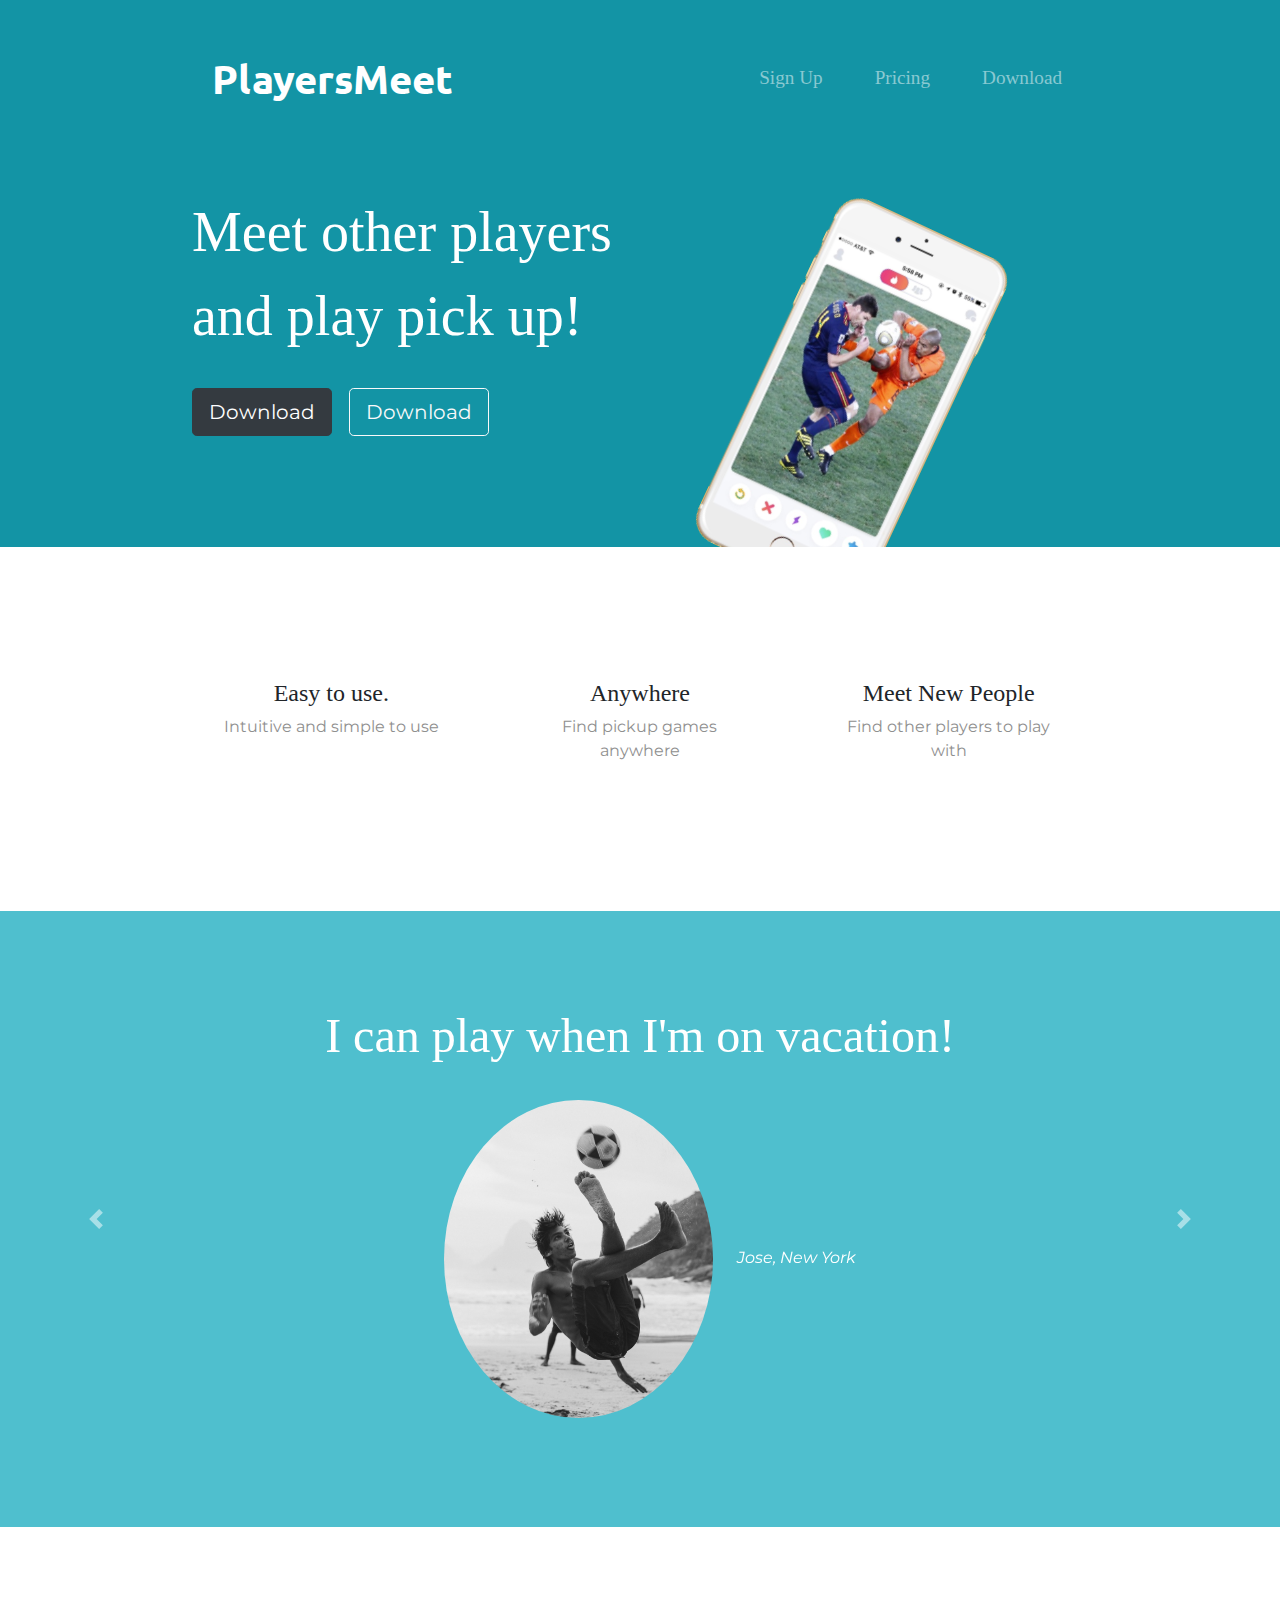
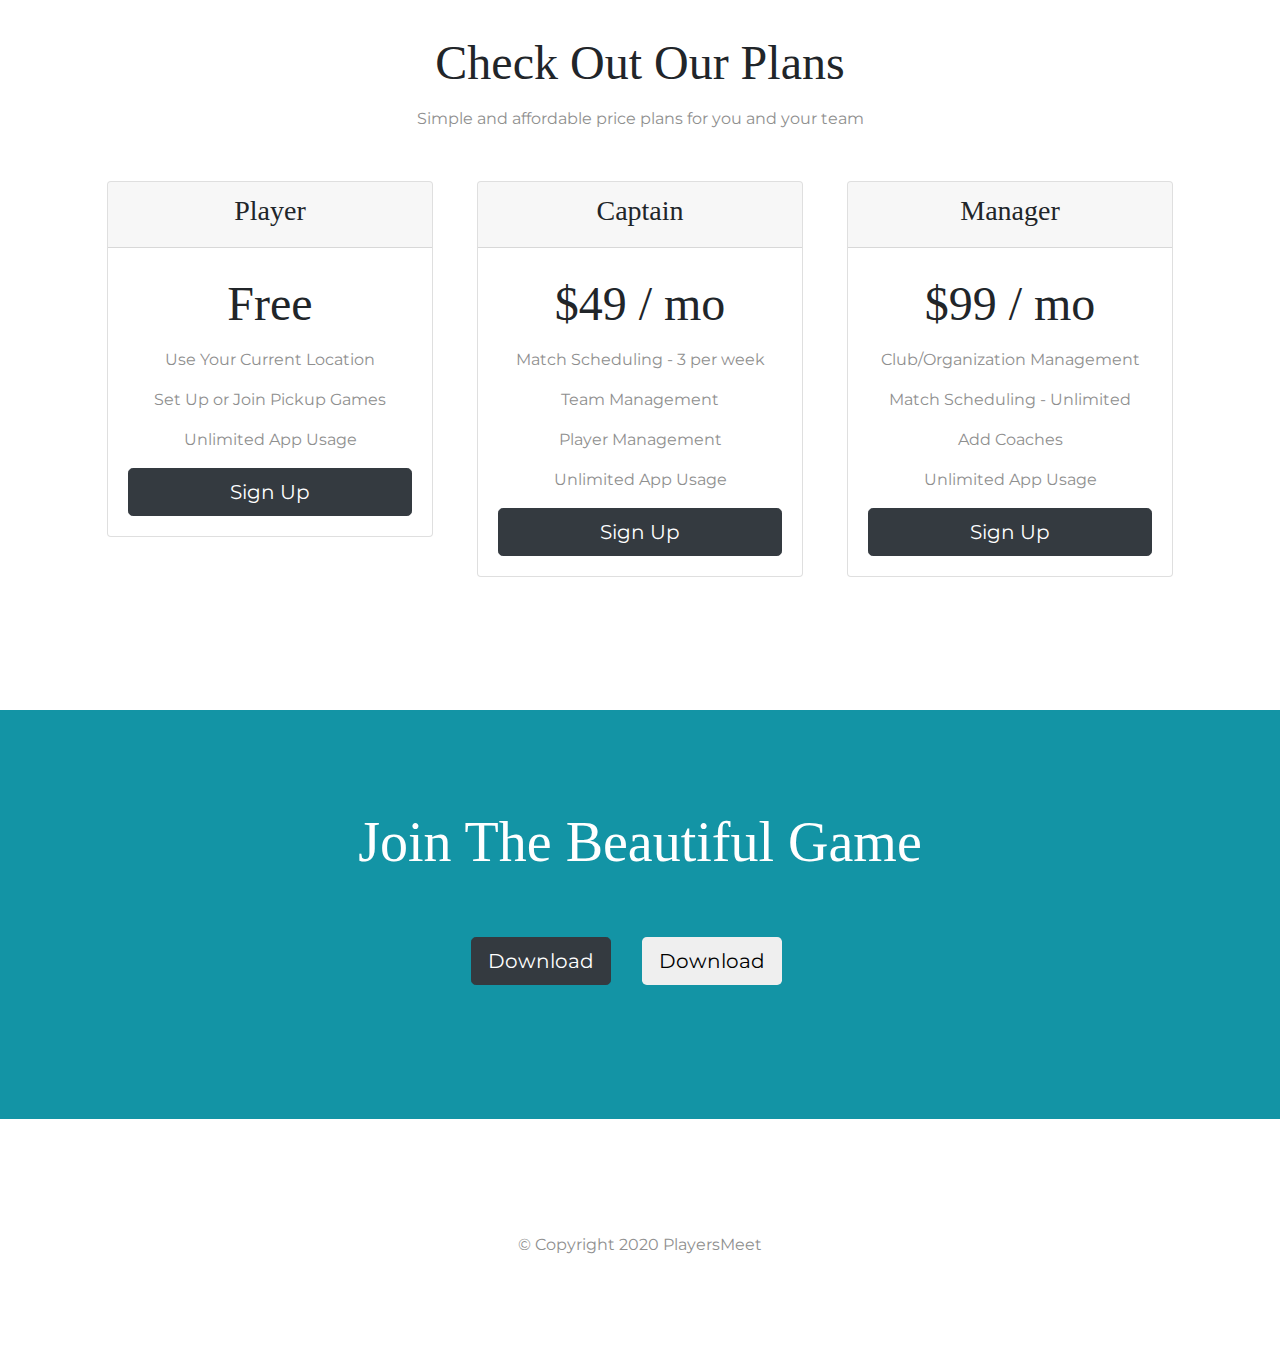
<file: index.html>
<!DOCTYPE html>
<html>

<head>
  <meta charset="utf-8">
  <title>PlayersMeet</title>

  <!-- Google Fonts -->
  <link href="https://fonts.googleapis.com/css?family=Montserrat|Ubuntu" rel="stylesheet">

  <!-- CSS Stylesheets -->
  <link rel="stylesheet" href="https://maxcdn.bootstrapcdn.com/bootstrap/4.0.0/css/bootstrap.min.css" integrity="sha384-Gn5384xqQ1aoWXA+058RXPxPg6fy4IWvTNh0E263XmFcJlSAwiGgFAW/dAiS6JXm" crossorigin="anonymous">
  <link rel="stylesheet" href="css/styles.css">

  <!-- Font Awesome -->
  <link rel="stylesheet" href="https://use.fontawesome.com/releases/v5.14.0/css/all.css" integrity="sha384-HzLeBuhoNPvSl5KYnjx0BT+WB0QEEqLprO+NBkkk5gbc67FTaL7XIGa2w1L0Xbgc" crossorigin="anonymous">

  <!-- Bootstrap Scripts -->
  <script src="https://code.jquery.com/jquery-3.2.1.slim.min.js" integrity="sha384-KJ3o2DKtIkvYIK3UENzmM7KCkRr/rE9/Qpg6aAZGJwFDMVNA/GpGFF93hXpG5KkN" crossorigin="anonymous"></script>
  <script src="https://cdnjs.cloudflare.com/ajax/libs/popper.js/1.12.9/umd/popper.min.js" integrity="sha384-ApNbgh9B+Y1QKtv3Rn7W3mgPxhU9K/ScQsAP7hUibX39j7fakFPskvXusvfa0b4Q" crossorigin="anonymous"></script>
  <script src="https://maxcdn.bootstrapcdn.com/bootstrap/4.0.0/js/bootstrap.min.js" integrity="sha384-JZR6Spejh4U02d8jOt6vLEHfe/JQGiRRSQQxSfFWpi1MquVdAyjUar5+76PVCmYl" crossorigin="anonymous"></script>
</head>

<body>

  <section class="colored-section" id="title">

    <div class="container-fluid">

      <!-- Nav Bar -->

      <nav class="navbar navbar-expand-lg navbar-dark">

        <a class="navbar-brand" href="index.html">PlayersMeet</a>

        <button class="navbar-toggler" type="button" data-toggle="collapse" data-target="#navbarTogglerDemo02">
            <span class="navbar-toggler-icon"></span>
        </button>

        <div class="collapse navbar-collapse nav-text" id="navbarTogglerDemo02">

          <ul class="navbar-nav ml-auto nav-text">
            <li class="nav-item">
              <a class="nav-link" href="sign-up.html">Sign Up</a>
            </li>
            <li class="nav-item">
              <a class="nav-link" href="#pricing">Pricing</a>
            </li>
            <li class="nav-item">
              <a class="nav-link" href="#cta">Download</a>
            </li>
          </ul>

        </div>
      </nav>


      <!-- Title -->

      <div class="row">

        <div class="col-lg-6">
          <h1 class="big-heading">Meet other players and play pick up!</h1>
          <button type="button" class="btn btn-dark btn-lg download-button"><i class="fab fa-apple"></i> Download</button>
          <button type="button" class="btn btn-outline-light btn-lg download-button"><i class="fab fa-google-play"></i> Download</button>
        </div>

        <div class="col-lg-6">
          <img class="title-image" src="images/soccer-no-foul.png" alt="iphone-mockup">
        </div>

      </div>

    </div>

  </section>


  <!-- Features -->

  <section class="white-section" id="features">

    <div class="container-fluid">

      <div class="row">
        <div class="feature-box col-lg-4">
          <i class="icon fas fa-check-circle fa-4x"></i>
          <h3 class="feature-title">Easy to use.</h3>
          <p>Intuitive and simple to use</p>
        </div>

        <div class="feature-box col-lg-4">
          <i class="icon fas fa-search-location fa-4x"></i>
          <h3 class="feature-title">Anywhere</h3>
          <p>Find pickup games anywhere</p>
        </div>

        <div class="feature-box col-lg-4">
          <i class="icon fas fa-futbol fa-4x"></i>
          <h3 class="feature-title">Meet New People</h3>
          <p>Find other players to play with</p>
        </div>
      </div>


    </div>
  </section>


  <!-- Testimonials -->

  <section class="colored-section" id="testimonials">

    <div id="testimonial-carousel" class="carousel slide" data-ride="false">
      <div class="carousel-inner">
        <div class="carousel-item active container-fluid">
          <h2 class="testimonial-text">I can play when I'm on vacation!</h2>
          <img class="testimonial-image" src="images/beach-overhead.jpg" alt="beach-soccer">
          <em>Jose, New York</em>
        </div>
        <div class="carousel-item container-fluid">
          <h2 class="testimonial-text">I love being able to find this beautiful game everywhere.</h2>
          <img class="testimonial-image" src="images/women-soccer.jpg" alt="Rebecca Soccer">
          <em>Becca, Illinois</em>
        </div>
      </div>
      <a class="carousel-control-prev" href="#testimonial-carousel" role="button" data-slide="prev">
    <span class="carousel-control-prev-icon"></span>
      </a>
      <a class="carousel-control-next" href="#testimonial-carousel" role="button" data-slide="next">
    <span class="carousel-control-next-icon"></span>
      </a>
    </div>

  </section>


  <!-- Sign Up-->

  <section class="white-section" id="pricing">

    <h2 class="section-heading">Check Out Our Plans</h2>
    <p>Simple and affordable price plans for you and your team</p>

    <div class="row">

      <div class="pricing-column col-lg-4 col-md-6">
        <div class="card">
          <div class="card-header">
            <h3>Player</h3>
          </div>
          <div class="card-body">
            <h2 class="price-text">Free</h2>
            <p>Use Your Current Location</p>
            <p>Set Up or Join Pickup Games</p>
            <p>Unlimited App Usage</p>
            <a class="sign-up" href="sign-up.html"><button class="btn btn-lg btn-block btn-dark" type="button">Sign Up</button></a>
          </div>
        </div>
      </div>

      <div class="pricing-column col-lg-4 col-md-6">
        <div class="card">
          <div class="card-header">
            <h3>Captain</h3>
          </div>
          <div class="card-body">
            <h2 class="price-text">$49 / mo</h2>
            <p>Match Scheduling - 3 per week</p>
            <p>Team Management</p>
            <p>Player Management</p>
            <p>Unlimited App Usage</p>
            <a class="sign-up" href="sign-up.html"><button class="btn btn-lg btn-block btn-dark" type="button">Sign Up</button></a>
            </div>
        </div>
      </div>

      <div class="pricing-column col-lg-4">
        <div class="card">
          <div class="card-header">
            <h3>Manager</h3>
          </div>
          <div class="card-body">
            <h2 class="price-text">$99 / mo</h2>
            <p>Club/Organization Management</p>
            <p>Match Scheduling - Unlimited</p>
            <p>Add Coaches</p>
            <p>Unlimited App Usage</p>
            <a class="sign-up" href="sign-up.html"><button class="btn btn-lg btn-block btn-dark" type="button">Sign Up</button></a>

          </div>
        </div>
      </div>



    </div>

  </section>


  <!-- Call to Action -->

  <section class="colored-section" id="cta">

    <div class="container-fluid">

      <h3 class="big-heading">Join The Beautiful Game</h3>
      <button class="download-button btn btn-lg btn-dark" type="button"><i class="fab fa-apple"></i> Download</button>
      <button class="download-button btn btn-lg brn-light" type="button"><i class="fab fa-google-play"></i> Download</button>
    </div>
  </section>


  <!-- Footer -->

  <footer class="white-section" id="footer">
    <div class="container-fluid">
      <i class="social-icon fab fa-facebook-f"></i>
      <i class="social-icon fab fa-twitter"></i>
      <i class="social-icon fab fa-instagram"></i>
      <i class="social-icon fas fa-envelope"></i>
      <p>© Copyright 2020 PlayersMeet</p>
    </div>
  </footer>


</body>

</html>
</file>
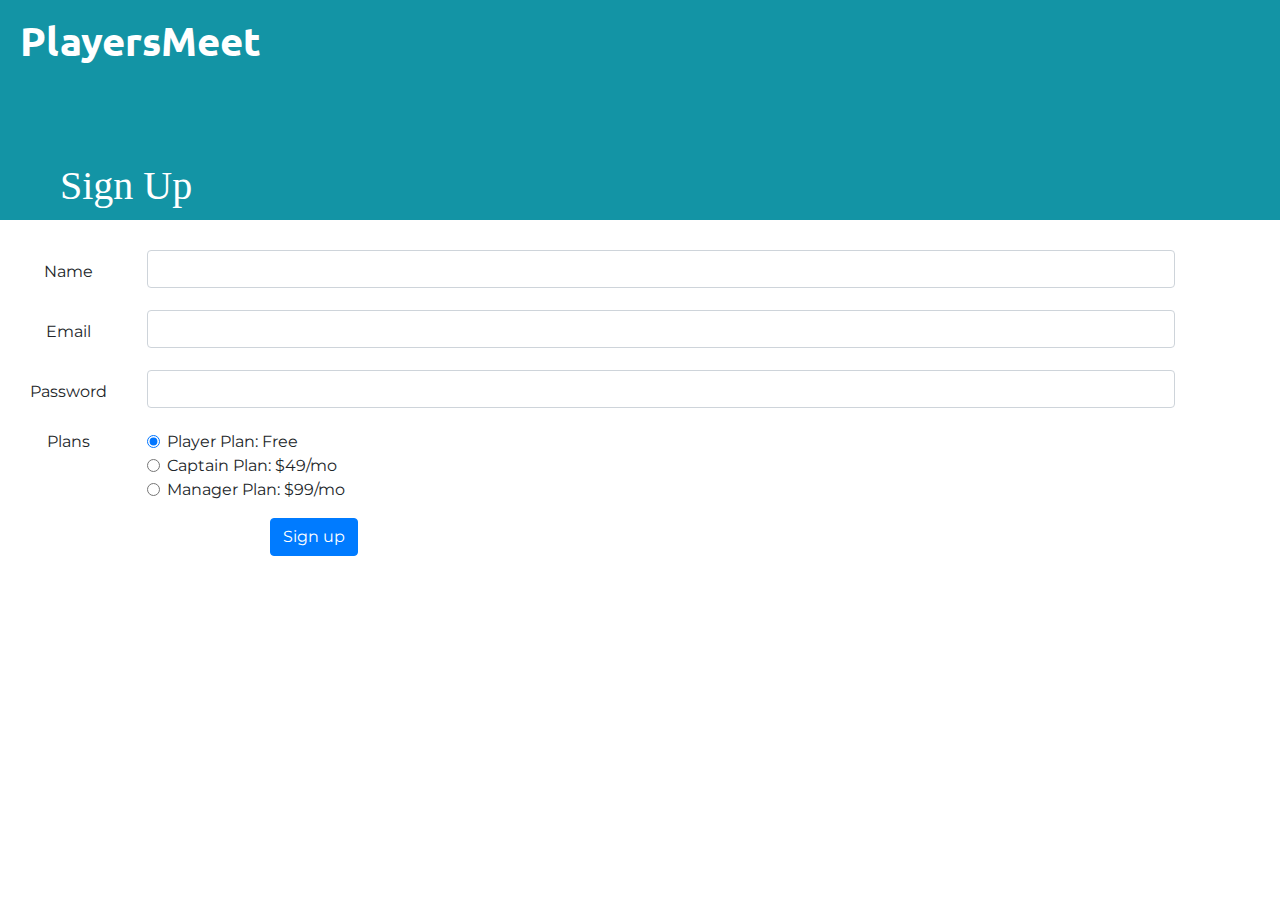
<file: sign-up.html>
<!DOCTYPE html>
<html>
  <head>
    <title>Sign-Up | PlayersMeet</title>
     <!-- Google Fonts -->
  <link href="https://fonts.googleapis.com/css?family=Montserrat|Ubuntu" rel="stylesheet">

  <!-- CSS Stylesheets -->
  <link rel="stylesheet" href="https://maxcdn.bootstrapcdn.com/bootstrap/4.0.0/css/bootstrap.min.css" integrity="sha384-Gn5384xqQ1aoWXA+058RXPxPg6fy4IWvTNh0E263XmFcJlSAwiGgFAW/dAiS6JXm" crossorigin="anonymous">
  <link rel="stylesheet" href="css/styles.css">

  <!-- Font Awesome -->
  <link rel="stylesheet" href="https://use.fontawesome.com/releases/v5.14.0/css/all.css" integrity="sha384-HzLeBuhoNPvSl5KYnjx0BT+WB0QEEqLprO+NBkkk5gbc67FTaL7XIGa2w1L0Xbgc" crossorigin="anonymous">

  <!-- Bootstrap Scripts -->
  <script src="https://code.jquery.com/jquery-3.2.1.slim.min.js" integrity="sha384-KJ3o2DKtIkvYIK3UENzmM7KCkRr/rE9/Qpg6aAZGJwFDMVNA/GpGFF93hXpG5KkN" crossorigin="anonymous"></script>
  <script src="https://cdnjs.cloudflare.com/ajax/libs/popper.js/1.12.9/umd/popper.min.js" integrity="sha384-ApNbgh9B+Y1QKtv3Rn7W3mgPxhU9K/ScQsAP7hUibX39j7fakFPskvXusvfa0b4Q" crossorigin="anonymous"></script>
  <script src="https://maxcdn.bootstrapcdn.com/bootstrap/4.0.0/js/bootstrap.min.js" integrity="sha384-JZR6Spejh4U02d8jOt6vLEHfe/JQGiRRSQQxSfFWpi1MquVdAyjUar5+76PVCmYl" crossorigin="anonymous"></script>
  </head>
<body>
<!-- Header Title -->
<div class="sign-up-header" id="sign-up-title">
  <section class="colored-section">
    <nav class="navbar navbar-expand-lg navbar-custom bg-custom">
   <a class="navbar-brand" href="index.html">PlayersMeet</a>
    </nav>
    <h1 class="navbar-brand-sign-up">Sign Up</h1>
  </section>
</div>
  
 <!-- Form -->
  <div id="form-container" class="sign-up-form">
    <form>
      <div class="form-group row">
        <label for="inputEmail3" class="col-sm-2 col-form-label">Name</label>
        <div class="col-sm-10">
          <input type="text" class="form-control" id="name">
        </div>
      </div>
      <div class="form-group row">
        <label for="inputEmail3" class="col-sm-2 col-form-label">Email</label>
        <div class="col-sm-10">
          <input type="email" class="form-control" id="inputEmail3">
        </div>
      </div>
      <div class="form-group row">
        <label for="inputPassword3" class="col-sm-2 col-form-label">Password</label>
        <div class="col-sm-10">
          <input type="password" class="form-control" id="inputPassword3">
        </div>
      </div>
      <fieldset class="form-group radio-btn">
        <div class="row">
          <legend class="col-form-label col-sm-2 pt-0">Plans</legend>
          <div class="col-sm-10">
            <div class="form-check">
              <input class="form-check-input" type="radio" name="gridRadios" id="gridRadios1" value="option1" checked>
              <label class="form-check-label" for="gridRadios1">
                Player Plan: Free
              </label>
            </div>
            <div class="form-check">
              <input class="form-check-input" type="radio" name="gridRadios" id="gridRadios2" value="option2">
              <label class="form-check-label" for="gridRadios2">
                Captain Plan: $49/mo
              </label>
            </div>
            <div class="form-check disabled">
              <input class="form-check-input" type="radio" name="gridRadios" id="gridRadios3" value="option3">
              <label class="form-check-label" for="gridRadios3">
                Manager Plan: $99/mo
              </label>
            </div>
          </div>
        </div>
      </fieldset>
      <div class="form-group row">
        <div class="col-sm-10">
          <button type="submit" class="signup-btn btn btn-primary">Sign up</button>
        </div>
      </div>
    </form>
</body>
</html>
</file>
<file: css/styles.css>
body {
  font-family: "Montserrat";
  text-align: center;
}

h1, h2, h3, h4, h5, h6 {
  font-family: "Montserrat-Bold";
}

p {
  color: #8f8f8f;
}

/* Headings */

.big-heading {
  font-family: "Montserrat-Black";
  font-size: 3.5rem;
  line-height: 1.5;
}

.section-heading {
  font-size: 3rem;
  line-height: 1.5;
}

.nav-text {
  color: #14a31b;
}
/* Containers */

.container-fluid{
  padding: 7% 15%;
}

/* Sections */

.colored-section {
  background-color: #1394a5;
  color: #fff;
}

.white-section {
  background-color: #fff;
}

/* Navigation Bar */

.navbar {
  padding: 0 0 4.5rem;
}

.navbar-brand {
  font-family: "Ubuntu";
  font-size: 2.5rem;
  font-weight: bold;
}

.nav-item {
  padding: 0 18px;
}

.nav-link {
  font-size: 1.2rem;
  font-family: "Montserrat-Light";
}

/* Buttons */

.download-button {
  margin: 5% 3% 5% 0;
}

/* Title Section */

#title {
  background-color: #1394a5;
  color: #fff;
  text-align: left;
}

#title .container-fluid {
  padding: 3% 15% 7%;
}

/* Title Image */

.title-image {
  width: 60%;
  transform: rotate(25deg);
  position: absolute;
  right: 30%;
}

/* Features Section */

#features {
  position: relative;
}

.feature-title {
  font-size: 1.5rem;
}

.feature-box {
  padding: 4.5%;
}

.icon {
  color: #14a31b;
  margin-bottom: 1rem;
}

.icon:hover {
  color: #ff944c;
}

/* Testimonial Section */

#testimonials {
  background-color: #4fbfce;
  max-height: 40%;
}

.testimonial-text {
  font-size: 3rem;
  line-height: 1.5;
}

.testimonial-image {
  max-width: 30%;
  max-height: 40%;
  border-radius: 50%;
  margin: 20px;
}


#press {
  background-color: #d4a754;
  padding-bottom: 3%;
}

.press-logo {
  width: 15%;
  margin: 20px 20px 50px;
}

/* Pricing Section */

#pricing {
  padding: 100px;
}

.price-text {
  font-size: 3rem;
  line-height: 1.5;
}

.pricing-column {
  padding: 3% 2%;
}

/* Sign-up btn*/
a:link {
  text-decoration: none;
}

/* Footer Section */


.social-icon {
  margin: 20px 10px;
}

@media (max-width: 1028px) {

  #title {
    text-align: center;
  }

  .title-image {
    position: static;
    transform: rotate(0);
  }
}


/* Sign-up Page */
/* Header */
.sign-up-header {
  background-color: #1394a5;
  color: #fff;
  text-align: left;
}

.navbar-custom {
  background-color: #1394a5;
  color: #fff;
}
.navbar-brand {
  margin-left: 10px;
  padding: 10px;
  color: #fff;
}
.navbar-brand:hover {
  color: #d8bc1f;
}

.navbar-brand-sign-up{
  margin-left: 50px;
  padding: 10px;
  color: #fff;
}


/* Form */

#form-container {
  margin-top: 20px;
  margin-right: 20px;
  padding: 10px;
}
.sign-up-form{
  margin-top: 20px;
}
.form-group {
  text-align: center;
}

.col-sm-10{
  text-align: left;
}
.col-sm-2 {
  max-width: 10%;
}

.col-form-label {
  padding: 10px;
  margin-left: 10px;
}

input[type='radio']:after{
  background-color: #1394a5;
}
.radio-btn:checked {
  background-color: #1394a5;
}

.signup-btn{
  display: flex;
  align-items: center;
  justify-content: center;
  margin-left: 260px;
}
</file>
